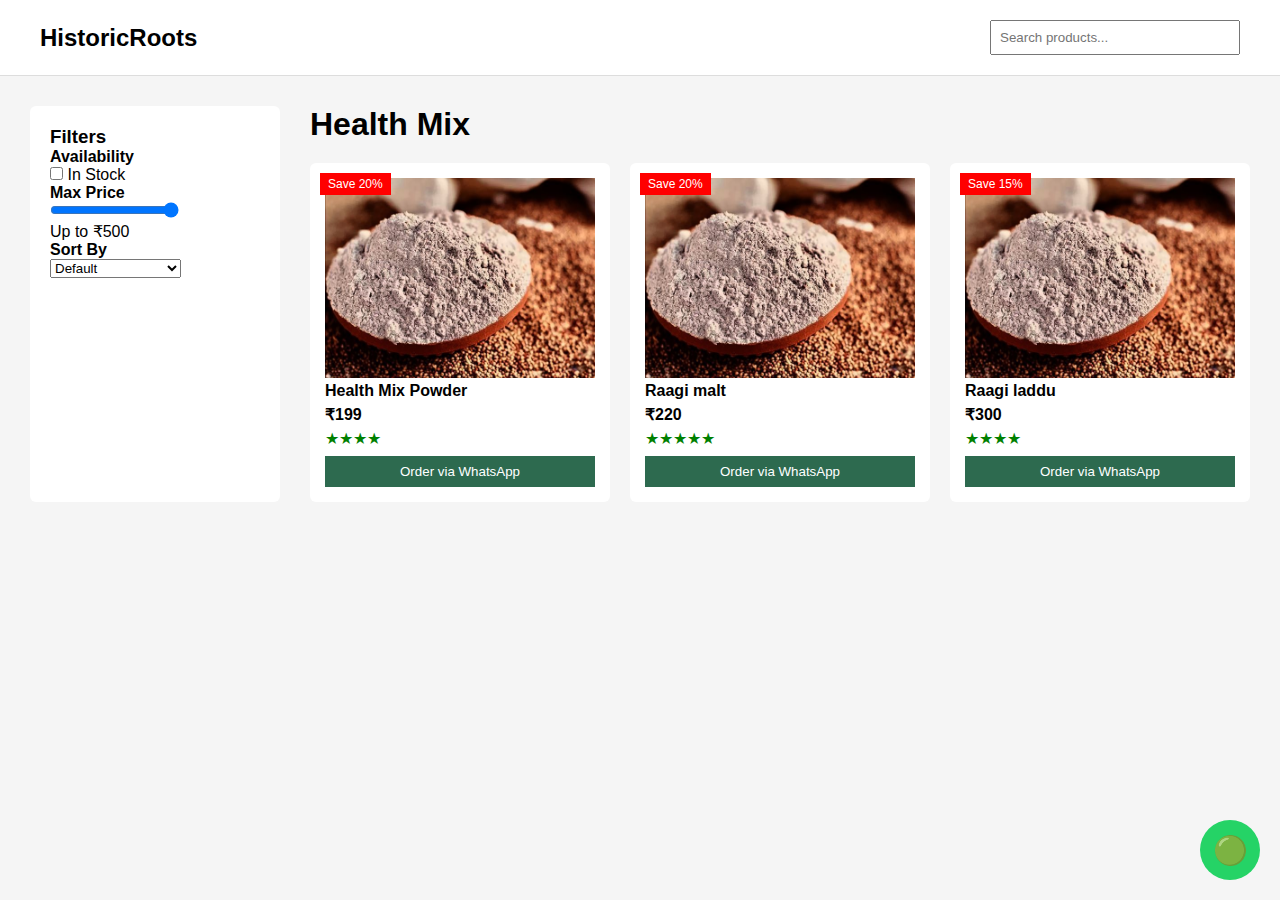
<file: frontend/index.html>
<!DOCTYPE html>
<html lang="en">
<head>
  <meta charset="UTF-8" />
  <meta name="viewport" content="width=device-width, initial-scale=1.0" />
  <title>HistoricRoots</title>
  <link rel="stylesheet" href="css/style.css" />
</head>
<body>

<header>
  <div class="top-bar">
    <h2>HistoricRoots</h2>
    <input type="text" id="searchInput" placeholder="Search products..." />
  </div>
</header>

<div class="container">

  <aside class="sidebar">
    <h3>Filters</h3>

    <h4>Availability</h4>
    <label>
      <input type="checkbox" id="inStock" /> In Stock
    </label>

    <h4>Max Price</h4>
    <input type="range" id="priceRange" min="50" max="500" value="500" />
    <p>Up to ₹<span id="priceValue">500</span></p>

    <h4>Sort By</h4>
    <select id="sortSelect">
      <option value="default">Default</option>
      <option value="low">Price: Low to High</option>
      <option value="high">Price: High to Low</option>
    </select>
  </aside>

  <main class="content">
    <h1>Health Mix</h1>
    <div class="products" id="productContainer"></div>
  </main>

</div>

<a class="whatsapp-float"
   href="https://wa.me/94771234567"
   target="_blank">🟢</a>

<script src="js/script.js"></script>
</body>
</html>
</file>
<file: frontend/css/style.css>
* {
  margin: 0;
  padding: 0;
  box-sizing: border-box;
  font-family: Arial, sans-serif;
}

body {
  background: #f5f5f5;
}

header {
  background: white;
  padding: 20px 40px;
  border-bottom: 1px solid #ddd;
}

.top-bar {
  display: flex;
  justify-content: space-between;
  align-items: center;
}

.top-bar input {
  padding: 8px;
  width: 250px;
}

.container {
  display: flex;
  padding: 30px;
  gap: 30px;
}

.sidebar {
  width: 250px;
  background: white;
  padding: 20px;
  border-radius: 6px;
}

.content {
  flex: 1;
}

.products {
  display: grid;
  grid-template-columns: repeat(auto-fill, minmax(250px, 1fr));
  gap: 20px;
  margin-top: 20px;
}

.card {
  background: white;
  padding: 15px;
  border-radius: 6px;
  position: relative;
  transition: 0.3s;
}

.card:hover {
  transform: scale(1.03);
}

.card img {
  width: 100%;
  height: 200px;
  object-fit: cover;
}

.badge {
  position: absolute;
  top: 10px;
  left: 10px;
  background: red;
  color: white;
  padding: 4px 8px;
  font-size: 12px;
}

.price {
  font-weight: bold;
  margin: 5px 0;
}

.rating {
  color: green;
}

button {
  background: #2d6a4f;
  color: white;
  border: none;
  padding: 8px;
  width: 100%;
  cursor: pointer;
  margin-top: 8px;
}

button:hover {
  background: #1b4332;
}

.whatsapp-float {
  position: fixed;
  bottom: 20px;
  right: 20px;
  background: #25D366;
  width: 60px;
  height: 60px;
  border-radius: 50%;
  display: flex;
  justify-content: center;
  align-items: center;
  font-size: 28px;
  text-decoration: none;
  color: white;
}
</file>
